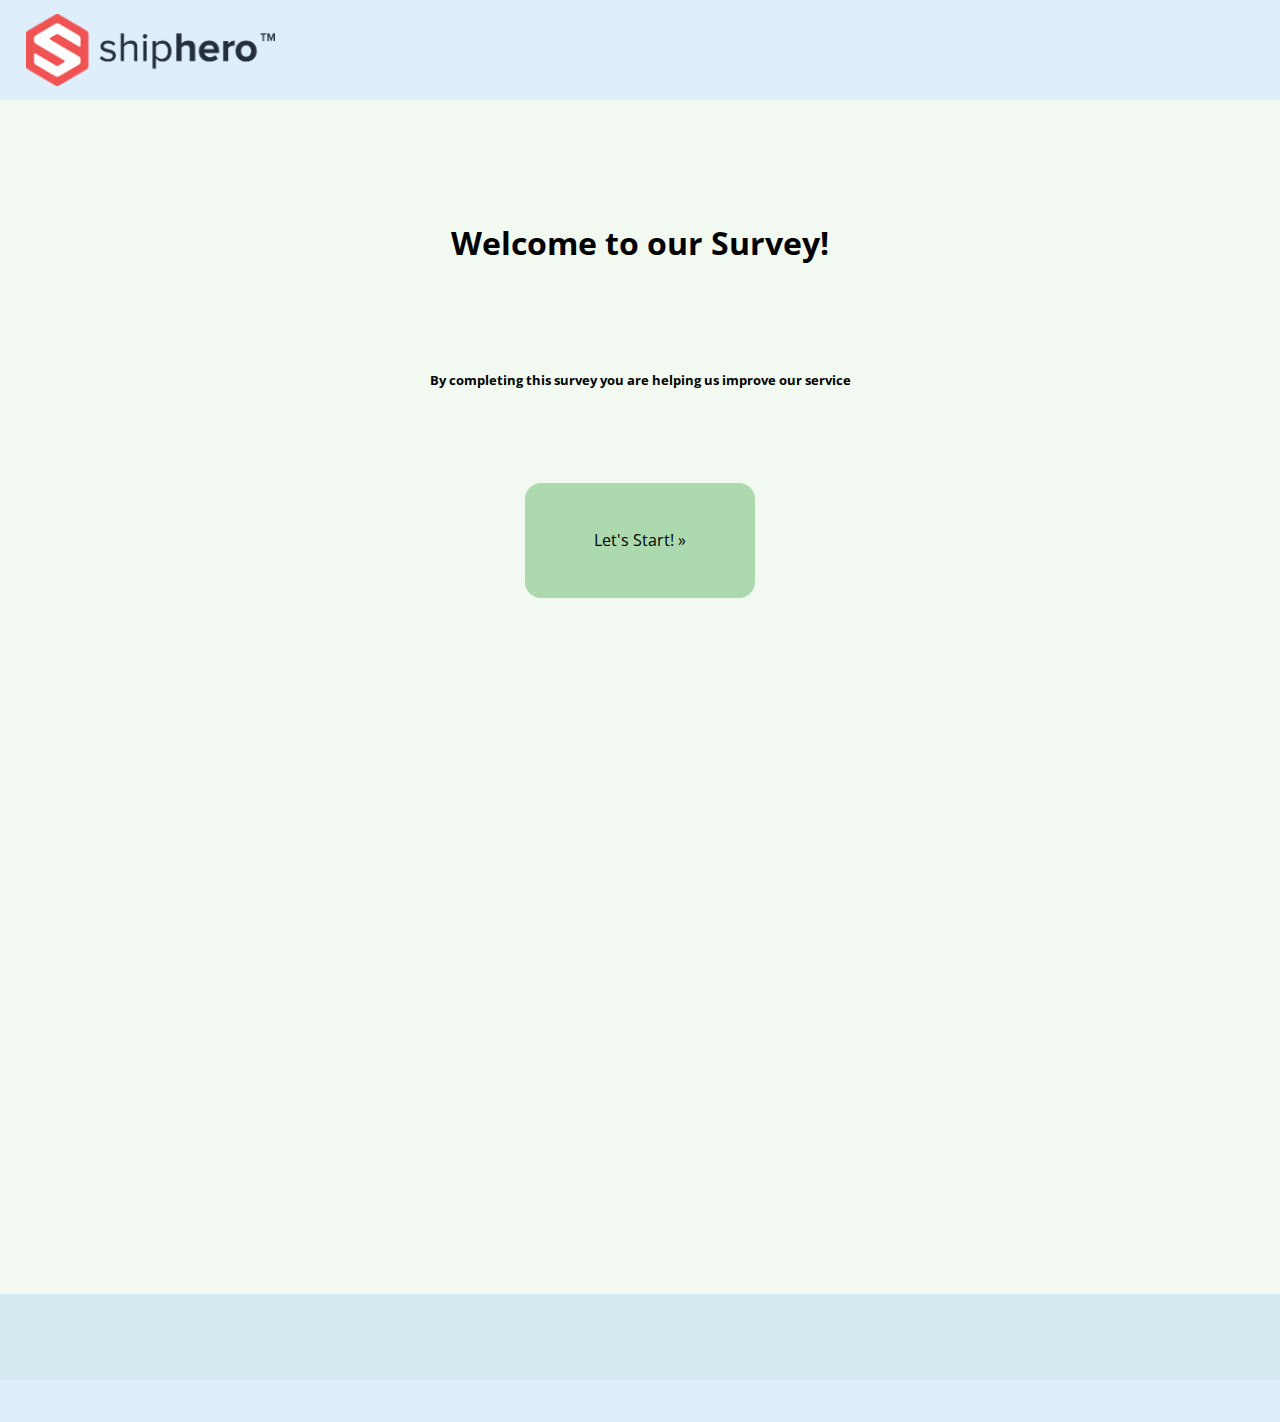
<file: index.html>
<!DOCTYPE html>
<html lang="en" dir="ltr">

<head>
  <meta charset="utf-8">
  <meta name="viewport" content="width=device-width, initial-scale=1">
  <title>Survey</title>
  <link rel="stylesheet" href="css/style.css" type="text/css">
  <link rel="stylesheet" href="https://cdnjs.cloudflare.com/ajax/libs/font-awesome/4.7.0/css/font-awesome.min.css">
  <link href="https://fonts.googleapis.com/css?family=Open+Sans" rel="stylesheet">
  <title></title>
</head>

<body>
  <header>
    <img src="images/shiphero-logo-primary.png" alt="logo">
  </header>
  <main>
    <!-- the whole survey questions are inside a form-->
    <form class="formToBeFilled" action="" method="get">
      <div class="letsGetStarted">
        <h1>Welcome to our Survey!</h1>
        <h5>By completing this survey you are helping us improve our service </h5>
        <a href="question1.html" class="next">Let's Start! &raquo;</a>
      </div>
    </form>

  </main>
  <footer>

  </footer>
</body>

</html>
</file>
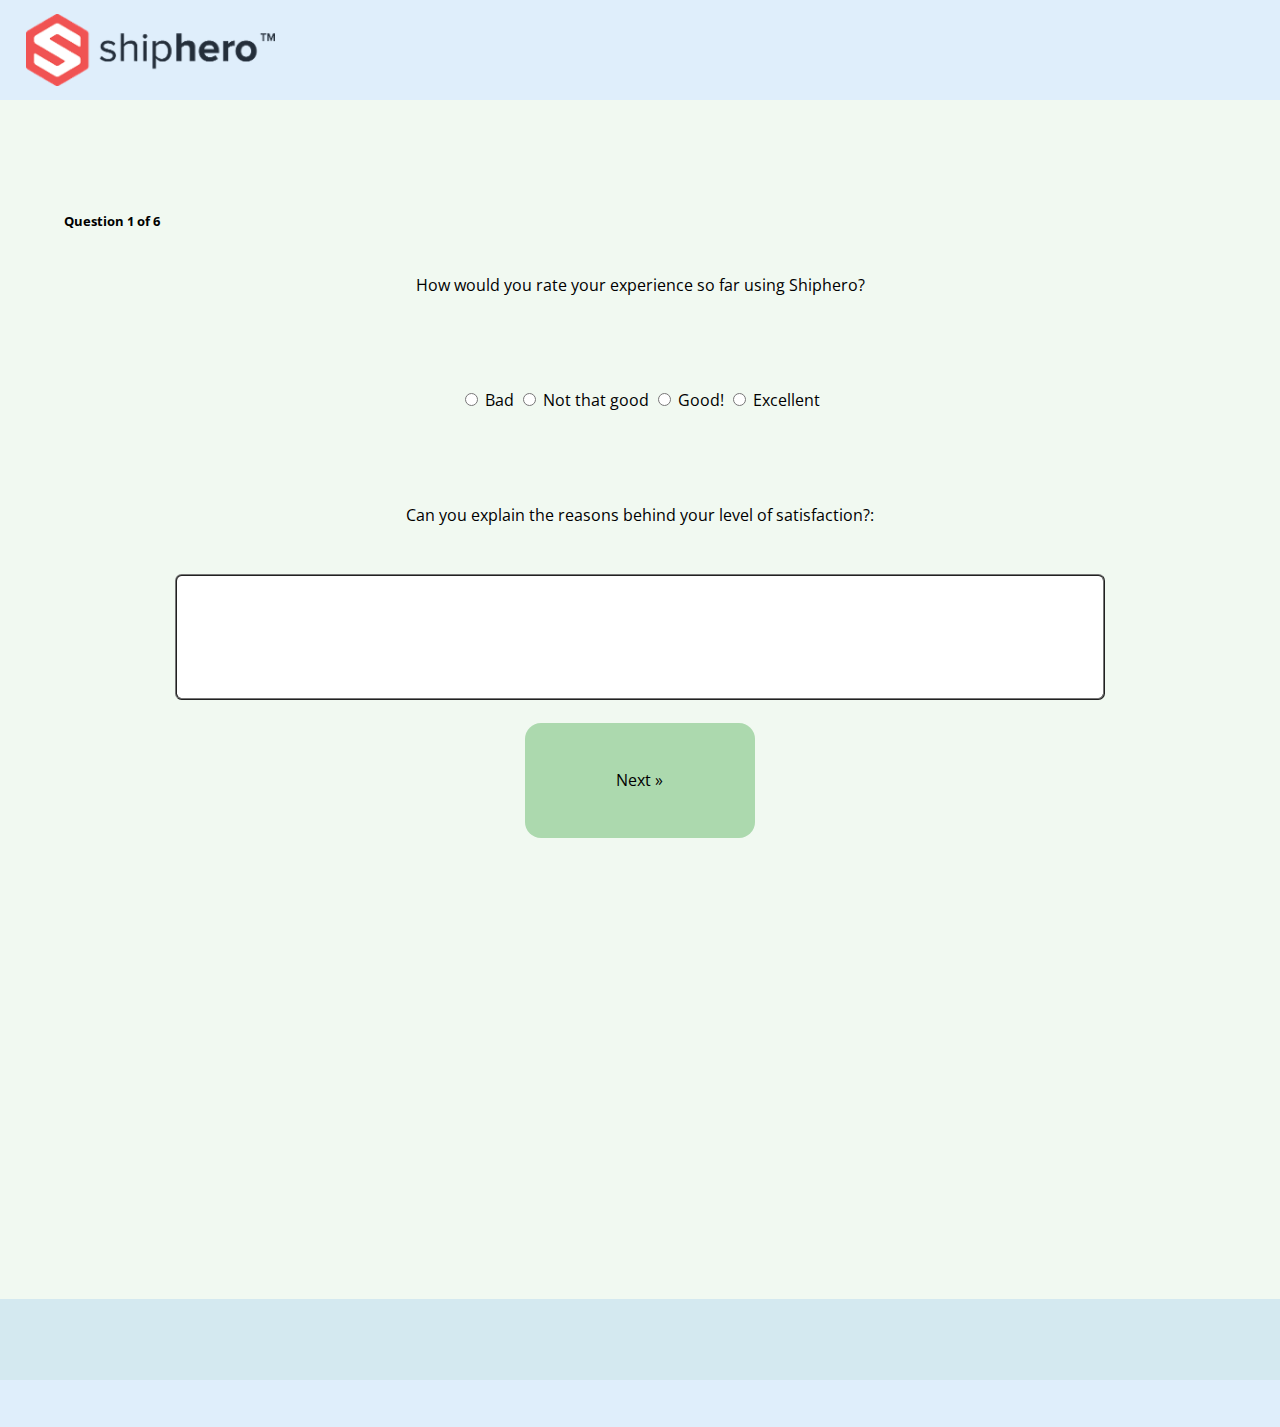
<file: question1.html>
<!DOCTYPE html>
<html lang="en" dir="ltr">

<head>
  <meta charset="utf-8">
  <meta name="viewport" content="width=device-width, initial-scale=1">
  <title>Survey</title>
  <link rel="stylesheet" href="css/style.css" type="text/css">
  <link rel="stylesheet" href="https://cdnjs.cloudflare.com/ajax/libs/font-awesome/4.7.0/css/font-awesome.min.css">
  <link href="https://fonts.googleapis.com/css?family=Open+Sans" rel="stylesheet">
  <title></title>
</head>

<body>
  <header>
    <img src="images/shiphero-logo-primary.png" alt="logo">
  </header>
  <main>
    <!-- the whole survey questions are inside a form-->
    <form class="formToBeFilled" action="" method="get">
      <div class="satisfaction">
        <h5 id="questionCounter">Question 1 of 6</h5>
        <label for="experience">How would you rate your experience so far using Shiphero?</label><br>
        <input type="radio" id="expSelect1" name="expSelect" value="bad">
        <label for="expSelect1">Bad</label>
        <input type="radio" id="expSelect2" name="expSelect" value="notThatGood">
        <label for="expSelect2">Not that good</label>
        <input type="radio" id="expSelect3" name="expSelect" value="good">
        <label for="expSelect3">Good!</label>
        <input type="radio" id="expSelect4" name="expSelect" value="excellent">
        <label for="expSelect4">Excellent</label><br>

        <label for="explSatisf">Can you explain the reasons behind your level of satisfaction?:</label><br>
        <input type="text" id="explSatisf" name="explSatisf" required minlength="4" maxlength="500" size="10">

        <a href="question2.html" class="next">Next &raquo;</a>

      </div>
    </form>

  </main>
  <footer>

  </footer>
</body>

</html>
</file>
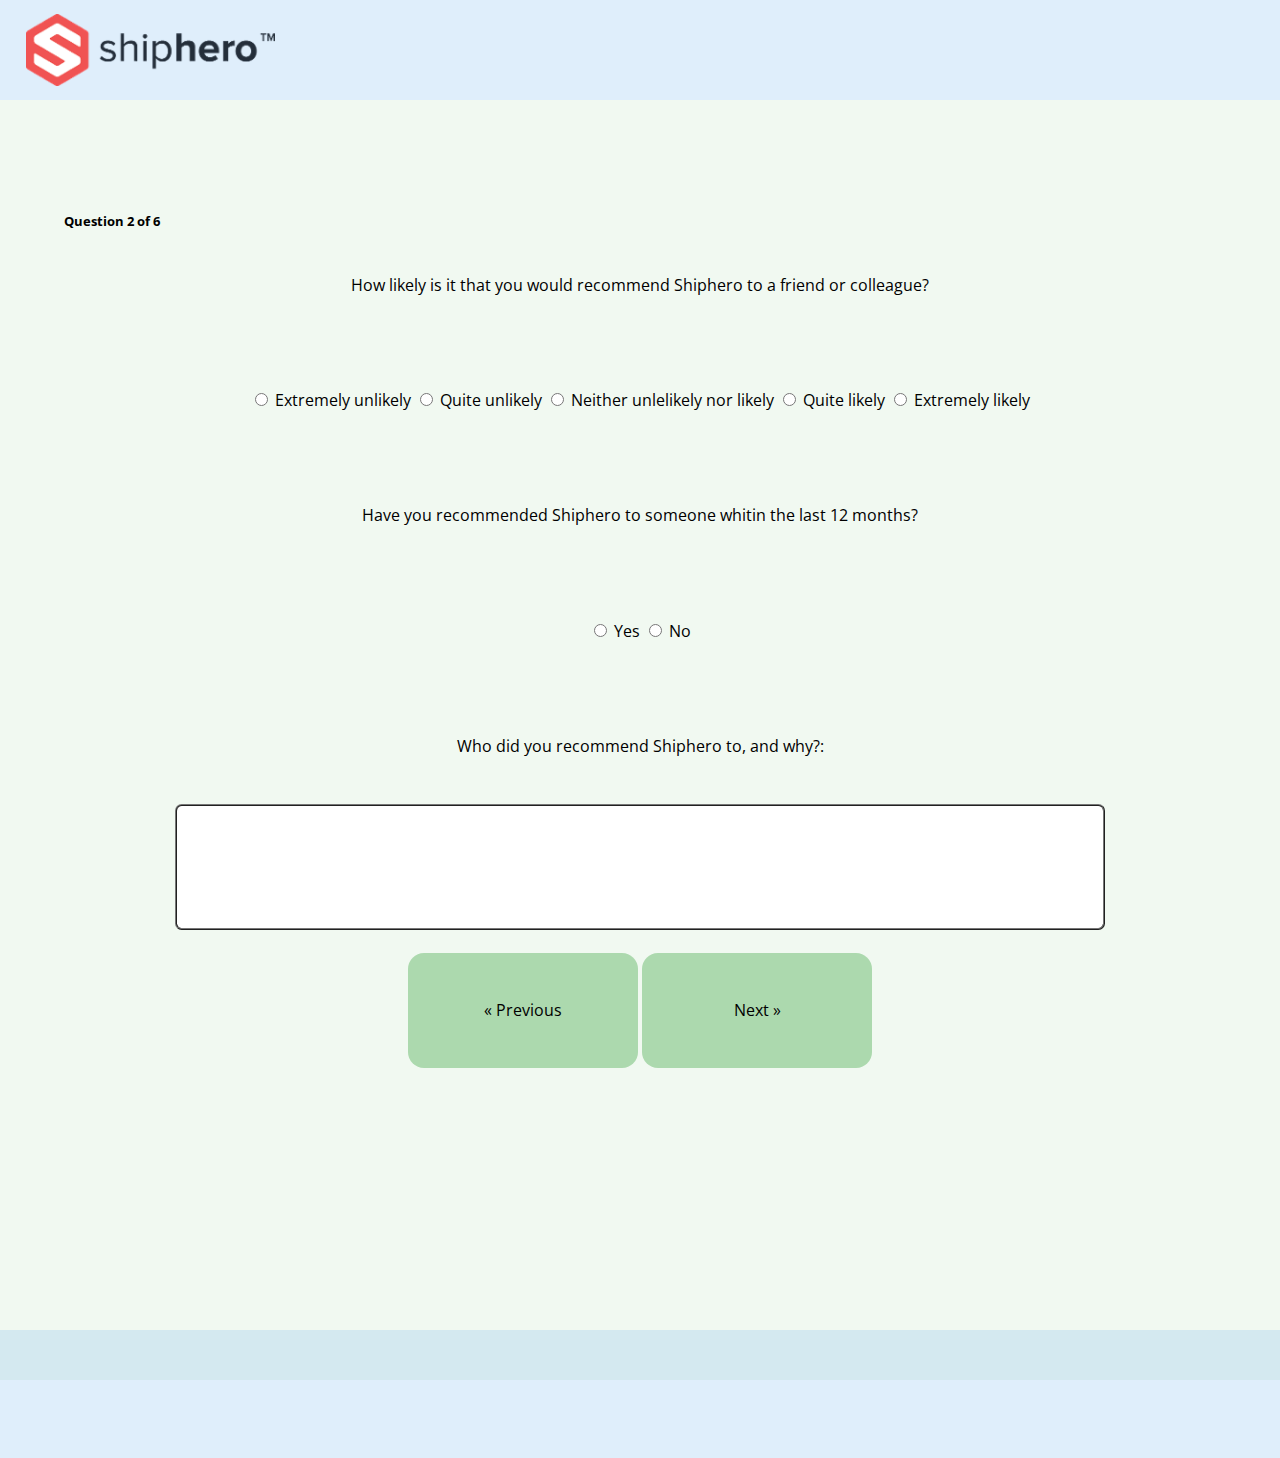
<file: question2.html>
<!DOCTYPE html>
<html lang="en" dir="ltr">

<head>
  <meta charset="utf-8">
  <meta name="viewport" content="width=device-width, initial-scale=1">
  <title>Survey</title>
  <link rel="stylesheet" href="css/style.css" type="text/css">
  <link rel="stylesheet" href="https://cdnjs.cloudflare.com/ajax/libs/font-awesome/4.7.0/css/font-awesome.min.css">
  <link href="https://fonts.googleapis.com/css?family=Open+Sans" rel="stylesheet">
  <title></title>
</head>

<body>
  <header>
    <img src="images/shiphero-logo-primary.png" alt="logo">
  </header>
  <main>
    <!-- the whole survey questions are inside a form-->
    <form class="formToBeFilled" action="" method="get">
      <div class="recomendations">
        <h5 id="questionCounter">Question 2 of 6</h5>
        <label for="experience">How likely is it that you would recommend Shiphero to a friend or colleague?</label><br>
        <input type="radio" id="recSelect1" name="recSelect" value="Extremely unlikely">
        <label for="recSelect1">Extremely unlikely</label>
        <input type="radio" id="recSelect2" name="recSelect" value="Quite unlikely">
        <label for="expSelect2">Quite unlikely</label>
        <input type="radio" id="recSelect3" name="expSelect" value="Neither unlelikely nor likely">
        <label for="recSelect3">Neither unlelikely nor likely</label>
        <input type="radio" id="recSelect4" name="recSelect" value="Quite likely">
        <label for="expSelect4">Quite likely</label>
        <input type="radio" id="recSelect5" name="recSelect" value="Extremely likely">
        <label for="expSelect5">Extremely likely</label><br>

        <label for="experience">Have you recommended Shiphero to someone whitin the last 12 months?</label><br>
        <input type="radio" id="recSelectTime" name="recSelectTime" value="Yes">
        <label for="expSelectTime">Yes</label>
        <input type="radio" id="recSelectTime" name="recSelectTime" value="No">
        <label for="expSelectTime">No</label><br>

        <label for="explRec">Who did you recommend Shiphero to, and why?:</label><br>
        <input type="text" id="explRec" name="explRec" minlength="4" maxlength="500" size="10">

        <a href="question1.html" class="previous">&laquo; Previous</a>
        <a href="question3.html" class="next">Next &raquo;</a>
      </div>
    </form>

  </main>
  <footer>

  </footer>
</body>

</html>
</file>
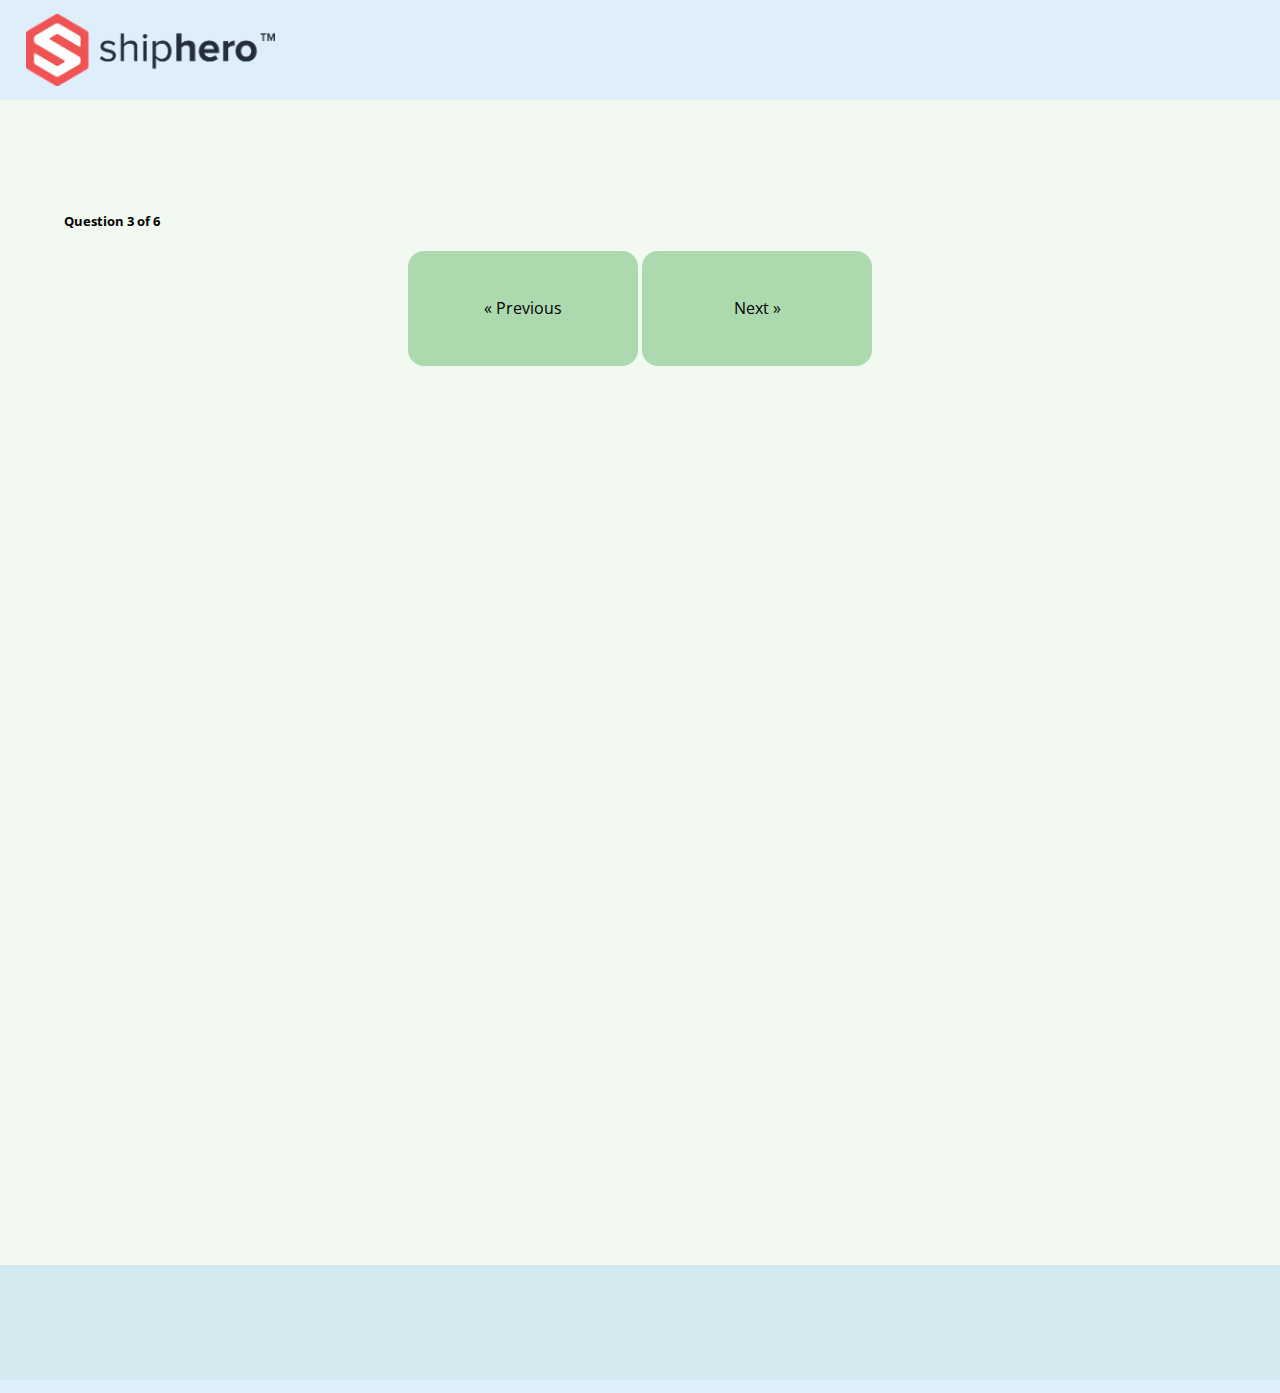
<file: question3.html>
<!DOCTYPE html>
<html lang="en" dir="ltr">

<head>
  <meta charset="utf-8">
  <meta name="viewport" content="width=device-width, initial-scale=1">
  <title>Survey</title>
  <link rel="stylesheet" href="css/style.css" type="text/css">
  <link rel="stylesheet" href="https://cdnjs.cloudflare.com/ajax/libs/font-awesome/4.7.0/css/font-awesome.min.css">
  <link href="https://fonts.googleapis.com/css?family=Open+Sans" rel="stylesheet">
  <title></title>
</head>

<body>
  <header>
    <img src="images/shiphero-logo-primary.png" alt="logo">
  </header>
  <main>
    <!-- the whole survey questions are inside a form-->
    <form class="formToBeFilled" action="" method="get">
      <div class="usability">
        <h5 id="questionCounter">Question 3 of 6</h5>
        <!-- best way is to use a matrix ..got to research this a bit more -->
        <a href="question2.html" class="previous">&laquo; Previous</a>
        <a href="question4.html" class="next">Next &raquo;</a>
      </div>
    </form>

  </main>
  <footer>

  </footer>
</body>

</html>
</file>
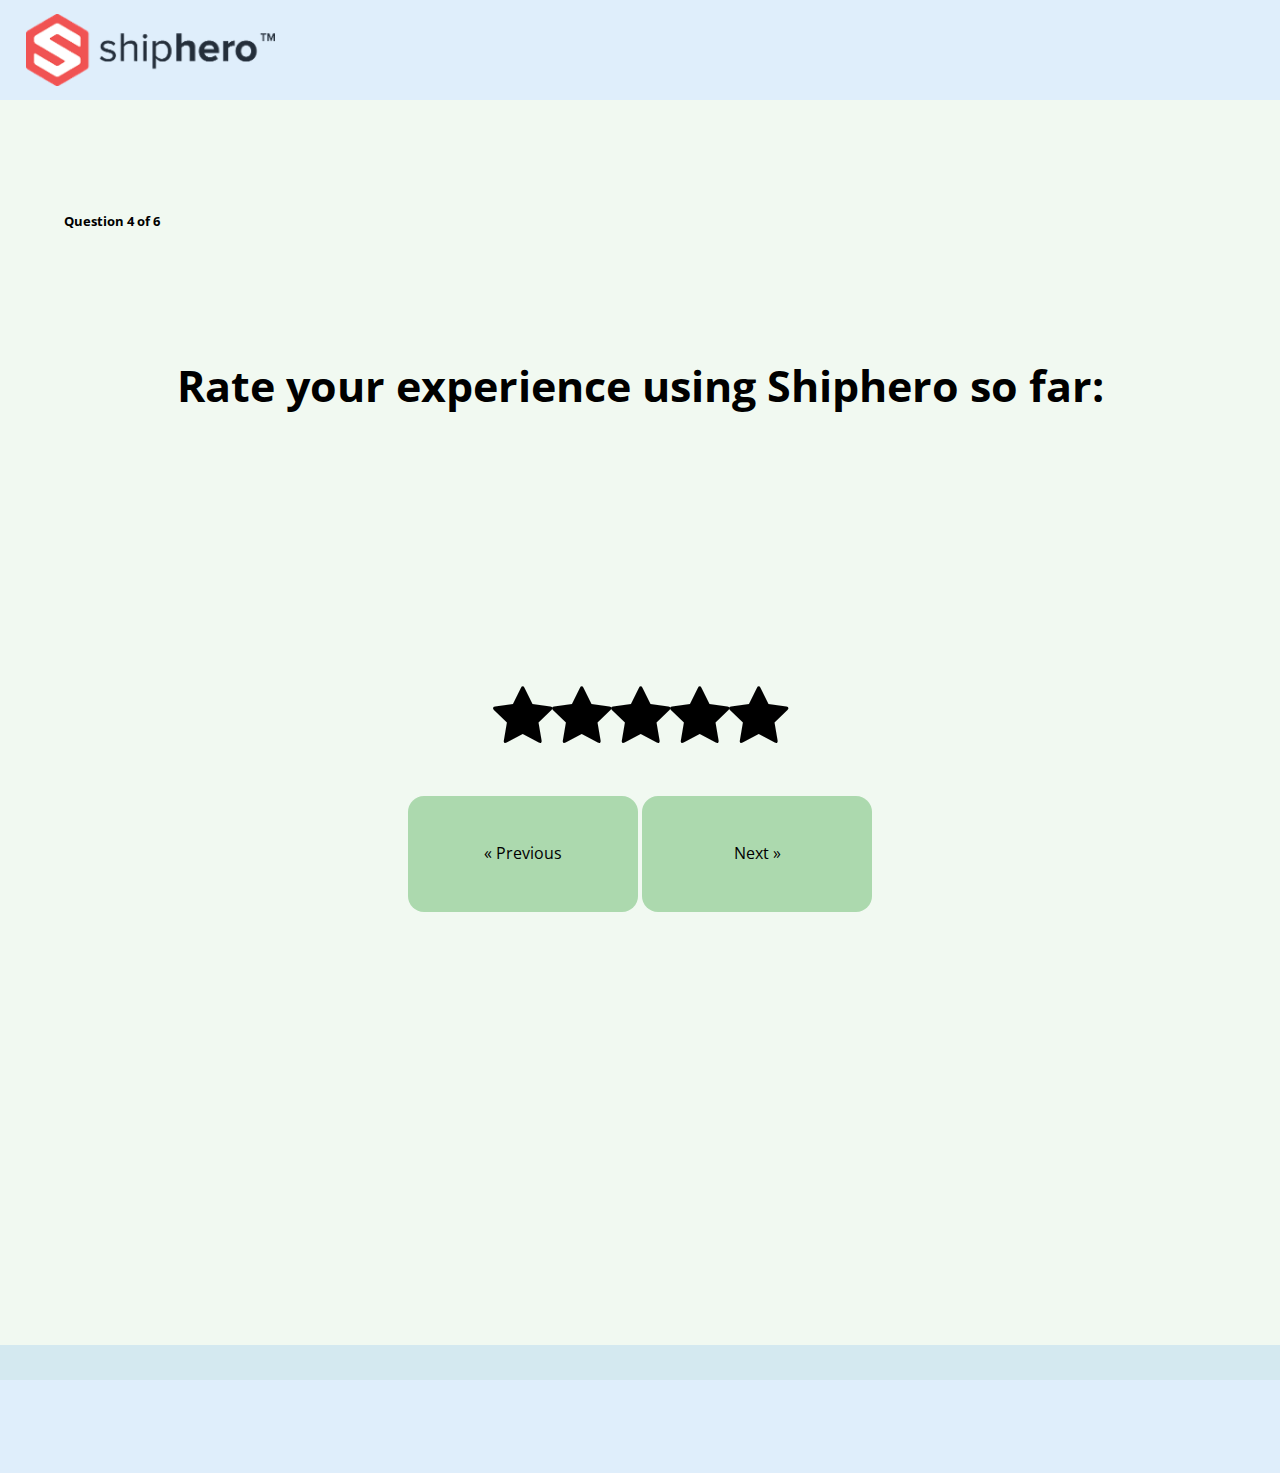
<file: question4.html>
<!DOCTYPE html>
<html lang="en" dir="ltr">

<head>
  <meta charset="utf-8">
  <meta name="viewport" content="width=device-width, initial-scale=1">
  <title>Survey</title>
  <link rel="stylesheet" href="css/style.css" type="text/css">
  <link rel="stylesheet" href="https://cdnjs.cloudflare.com/ajax/libs/font-awesome/4.7.0/css/font-awesome.min.css">
  <link href="https://fonts.googleapis.com/css?family=Open+Sans" rel="stylesheet">
  <title></title>
</head>

<body>
  <header>
    <img src="images/shiphero-logo-primary.png" alt="logo">
  </header>
  <main>
    <!-- the whole survey questions are inside a form-->
    <form class="formToBeFilled" action="" method="get">
      <div class="ratings">
        <h5 id="questionCounter">Question 4 of 6</h5>
        <!-- star rating for this one, must add js for clicking rating -->
        <div id="stars">
          <h6>Rate your experience using Shiphero so far:</h6><br>
        </div>
        <a href="question3.html" class="previous">&laquo; Previous</a>
        <a href="question5.html" class="next">Next &raquo;</a>
      </div>
    </form>

  </main>
  <footer>

  </footer>
</body>
<script type="text/javascript" src="js/app.js"></script>
</html>
</file>
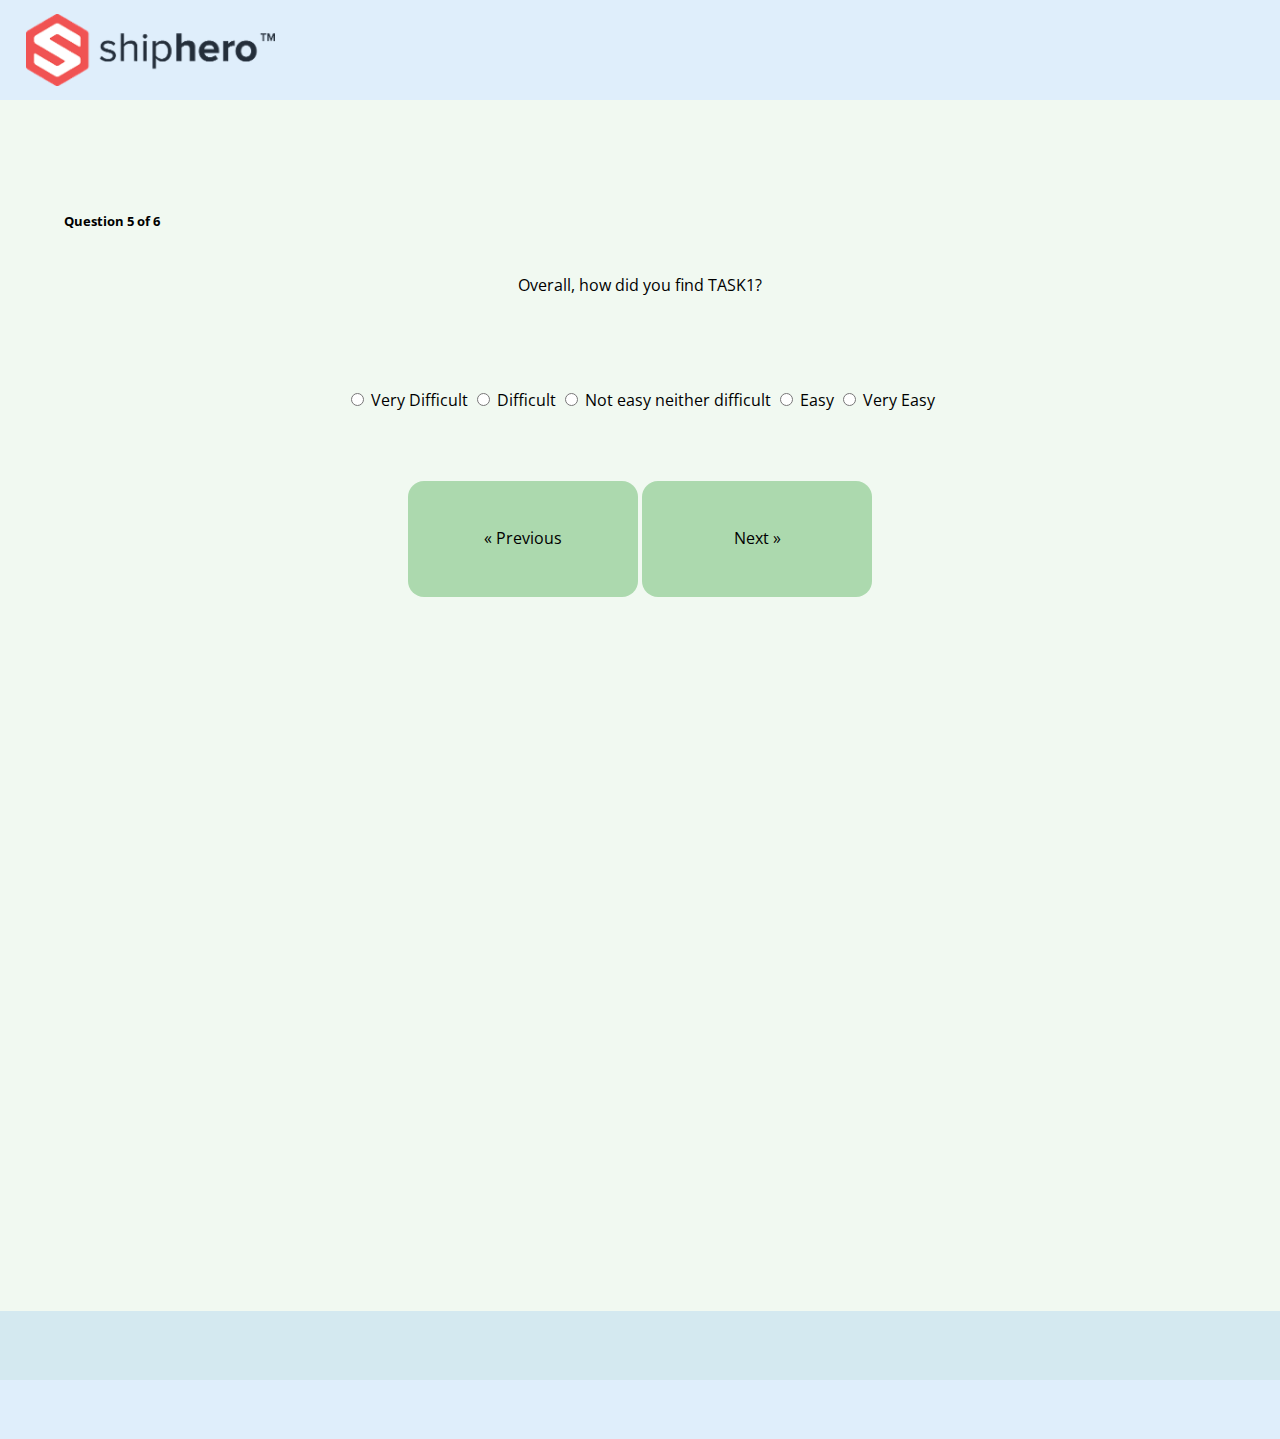
<file: question5.html>
<!DOCTYPE html>
<html lang="en" dir="ltr">

<head>
  <meta charset="utf-8">
  <meta name="viewport" content="width=device-width, initial-scale=1">
  <title>Survey</title>
  <link rel="stylesheet" href="css/style.css" type="text/css">
  <link rel="stylesheet" href="https://cdnjs.cloudflare.com/ajax/libs/font-awesome/4.7.0/css/font-awesome.min.css">
  <link href="https://fonts.googleapis.com/css?family=Open+Sans" rel="stylesheet">
  <title></title>
</head>

<body>
  <header>
    <img src="images/shiphero-logo-primary.png" alt="logo">
  </header>
  <main>
    <!-- the whole survey questions are inside a form-->
    <form class="formToBeFilled" action="" method="get">
      <div class="userTasks">
        <h5 id="questionCounter">Question 5 of 6</h5>
        <!-- define tasks to be rated -->
        <label for="experience">Overall, how did you find TASK1?</label><br>
        <input type="radio" id="taskSelect1" name="taskSelect" value="Very Difficult">
        <label for="taskSelect1">Very Difficult</label>
        <input type="radio" id="taskSelect2" name="taskSelect" value="Difficult">
        <label for="taskSelect2">Difficult</label>
        <input type="radio" id="taskSelect3" name="taskSelect" value="Not easy neither difficult">
        <label for="taskSelect3">Not easy neither difficult</label>
        <input type="radio" id="taskSelect4" name="taskSelect" value="Easy">
        <label for="taskSelect4">Easy</label>
        <input type="radio" id="taskSelect5" name="taskSelect" value="Very Easy">
        <label for="taskSelect5">Very Easy</label><br>
        <a href="question4.html" class="previous">&laquo; Previous</a>
        <a href="question6.html" class="next">Next &raquo;</a>
      </div>
    </form>

  </main>
  <footer>

  </footer>
</body>

</html>
</file>
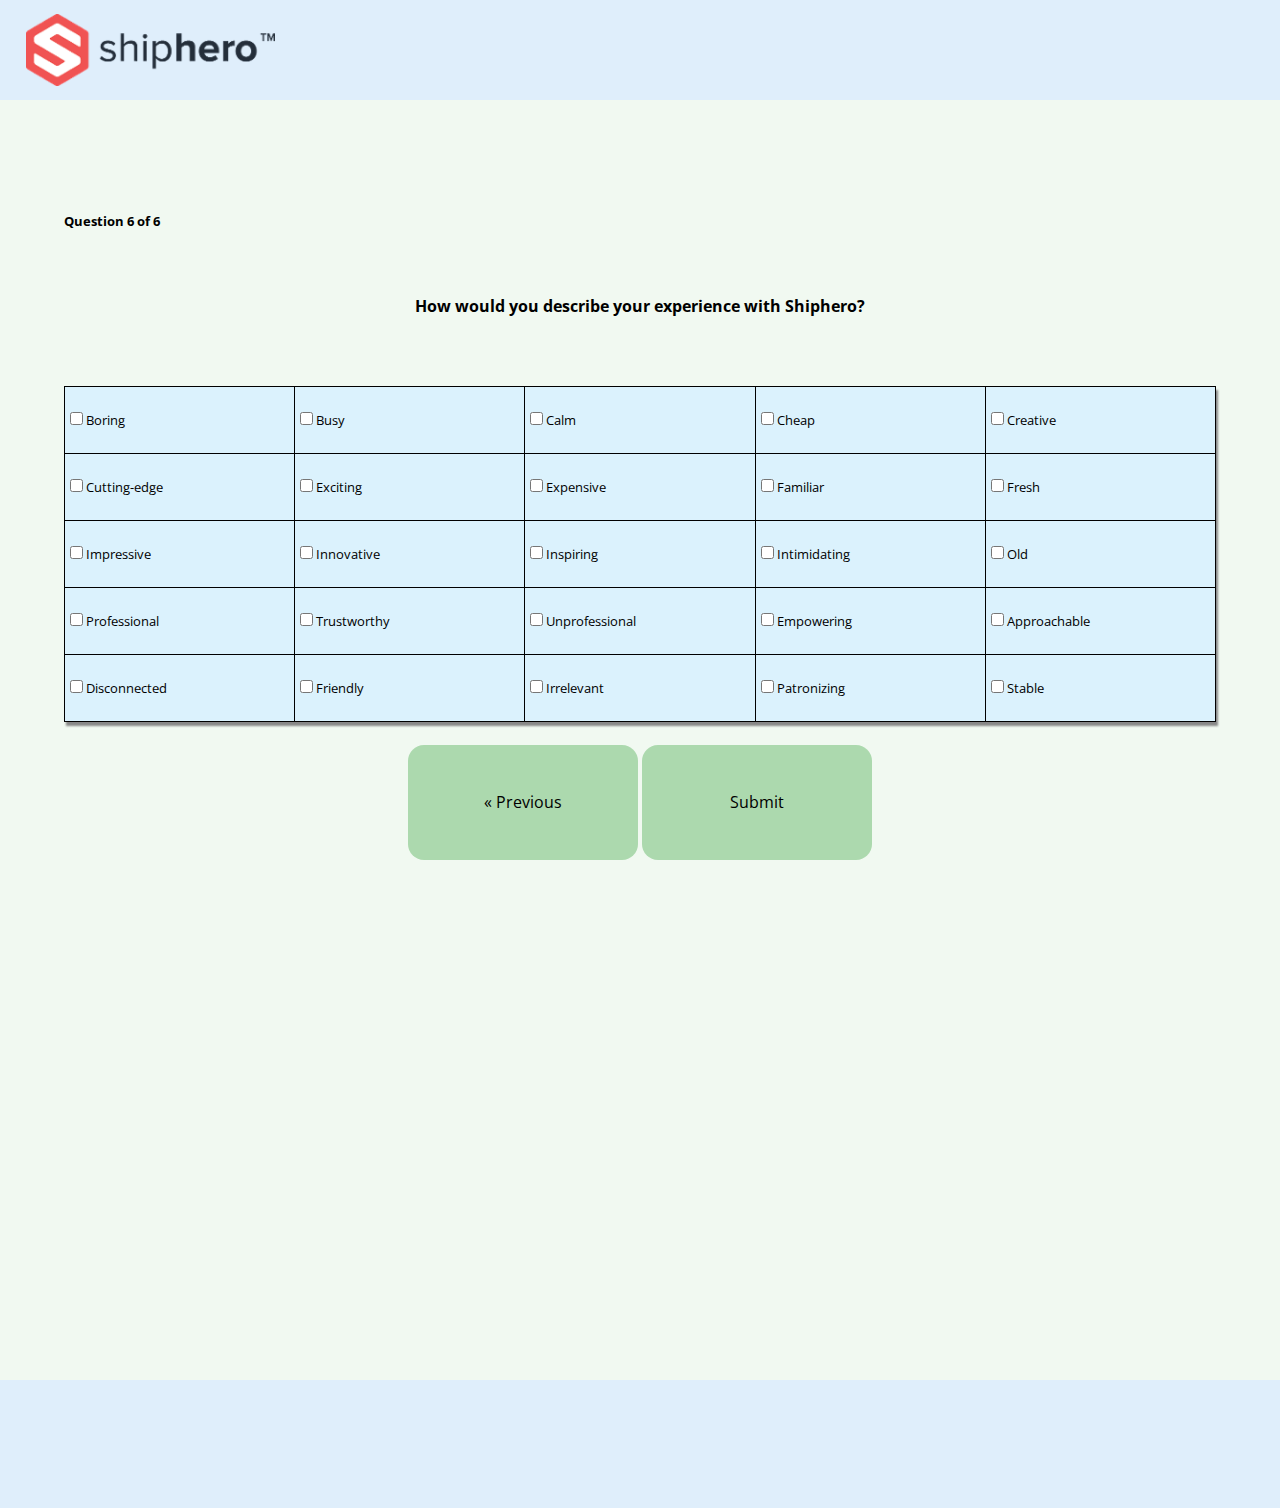
<file: question6.html>
<!DOCTYPE html>
<html lang="en" dir="ltr">

<head>
  <meta charset="utf-8">
  <meta name="viewport" content="width=device-width, initial-scale=1">
  <title>Survey</title>
  <link rel="stylesheet" href="css/style.css" type="text/css">
  <link rel="stylesheet" href="https://cdnjs.cloudflare.com/ajax/libs/font-awesome/4.7.0/css/font-awesome.min.css">
  <link href="https://fonts.googleapis.com/css?family=Open+Sans" rel="stylesheet">
</head>

<body>
  <header>
    <img src="images/shiphero-logo-primary.png" alt="logo">
  </header>
  <main>
    <!-- the whole survey questions are inside a form-->
    <form class="formToBeFilled" action="" method="get">
      <div class="productDescription">
        <h5 id="questionCounter">Question 6 of 6</h5>
        <!-- Set a product reaction card -->
<div id="tableCard" class="tableCard">
  <h4>How would you describe your experience with Shiphero?</h4>
  <!-- <table>
    <tr>
      <td>
        <input type="checkbox">
  <span class="checkmark">Comprehensive</span>
      </td>
      <td>
        <input type="checkbox">
  <span class="checkmark">Optimistic</span>
      </td>
      <td>
        <input type="checkbox">
  <span class="checkmark">Ucontrollable</span>
      </td>
      <td>
        <input type="checkbox">
  <span class="checkmark">Unapprochable</span>
      </td>

    </tr>
    <tr>
      <td>
        <input type="checkbox">
  <span class="checkmark">Attractive</span>
      </td>
      <td>
        <input type="checkbox">
  <span class="checkmark">Essential</span>
      </td>
      <td>
        <input type="checkbox">
  <span class="checkmark">Annoying</span>
      </td>
      <td>
        <input type="checkbox">
  <span class="checkmark">Gets in the way</span>
      </td>
    </tr>
    <tr>
      <td>
        <input type="checkbox">
  <span class="checkmark">Patronizing</span>
      </td>
      <td>
        <input type="checkbox">
  <span class="checkmark">Undesirable</span>
      </td>
      <td>
        <input type="checkbox">
  <span class="checkmark">Trustworthy</span>
      </td>
      <td>
        <input type="checkbox">
  <span class="checkmark">Meaningful</span>
      </td>
    </tr>
    <tr>
      <td>
        <input type="checkbox">
  <span class="checkmark">Inconsistent</span>
      </td>
      <td>
        <input type="checkbox">
  <span class="checkmark">Understandable</span>
      </td>
      <td>
        <input type="checkbox">
  <span class="checkmark">Novel</span>
      </td>
      <td>
        <input type="checkbox">
  <span class="checkmark">Relevant</span>
      </td>
    </tr>
    <tr>
      <td>
        <input type="checkbox">
  <span class="checkmark">Irrelevant</span>
      </td>
      <td>
        <input type="checkbox">
  <span class="checkmark">Valuable</span>
      </td>
      <td>
        <input type="checkbox">
  <span class="checkmark">Boring</span>
      </td>
      <td>
        <input type="checkbox">
  <span class="checkmark">Useful</span>
      </td>
    </tr>
    <tr>
      <td>
        <input type="checkbox">
  <span class="checkmark">Responsive</span>
      </td>
      <td>
        <input type="checkbox">
  <span class="checkmark">Stimulating</span>
      </td>
      <td>
        <input type="checkbox">
  <span class="checkmark">Simplistic</span>
      </td>
      <td>
        <input type="checkbox">
  <span class="checkmark">Old</span>
      </td>
    </tr>
  </table> -->
</div>

        <a href="question5.html" class="previous">&laquo; Previous</a>
        <a href="#" class="next">Submit</a>
      </div>
    </form>

  </main>
  <footer>

  </footer>
</body>
<script type="text/javascript" src="js/app.js"></script>
</html>
</file>
<file: css/style.css>
body {
  display: flex;
  flex-direction: column;
  flex-wrap: wrap;
  text-align: center;
  width: 100%;
  margin: 0%;
  font-family: 'Open Sans', sans-serif;
}

header {
  text-align: left;
  align-items: center;
  display: flex;
  max-height: 100px;
}

img {
  align-items: baseline;
  height: 80%;
  padding-left: 2%;
  max-width: 260px;
  max-height: 72px;
}

header, footer {
  background-color: #69afea36;
  height: 10vw;
}

/* next and previous buttons */
a {
  text-decoration: none;
  display: inline-block;
  border-radius: 1em;
  width: 20%;
  margin-top: 2%;
  height: 10%;
}

a:hover {
  background-color: #69afea;
  color: black;
}

.previous {
  background-color: #4caf506b;
  color: black;
}

.next {
  background-color: #4caf506b;
  color: black;
}

.formToBeFilled {
  line-height: 9vw;
}

.recomendations, .satisfaction, .experience, .usability, .ratings, .userTasks, .productDescription, .letsGetStarted {
  background-color: #4caf5014;
  padding: 5%;
  height: 90vw;
  /* display:none; */
}

#questionCounter {
  display: flex;
  text-align: left;
  height: 5vw;
  margin: 0%;
}

#explSatisf, #explRec {
  height: 120px;
  width: 80%;
  border-radius: 0.5em;
  border-style: ridge;
}

/* stars */
#stars {
  width: 100%;
  font-size: 5vw;
  margin: 0%;
}

.checked {
  color: orange;
}

/* table  */
table {
  table-layout: fixed;
  width: 100%;
  border-collapse: collapse;
  border: 3px black;
  font-size: 1vw;
  background-color: #dbf2fd;
  text-align: left;
  box-shadow: 2px 4px 2px #888888;
}

td, th {
  line-height: 5vw;
  border: solid 1px black;
}
</file>
